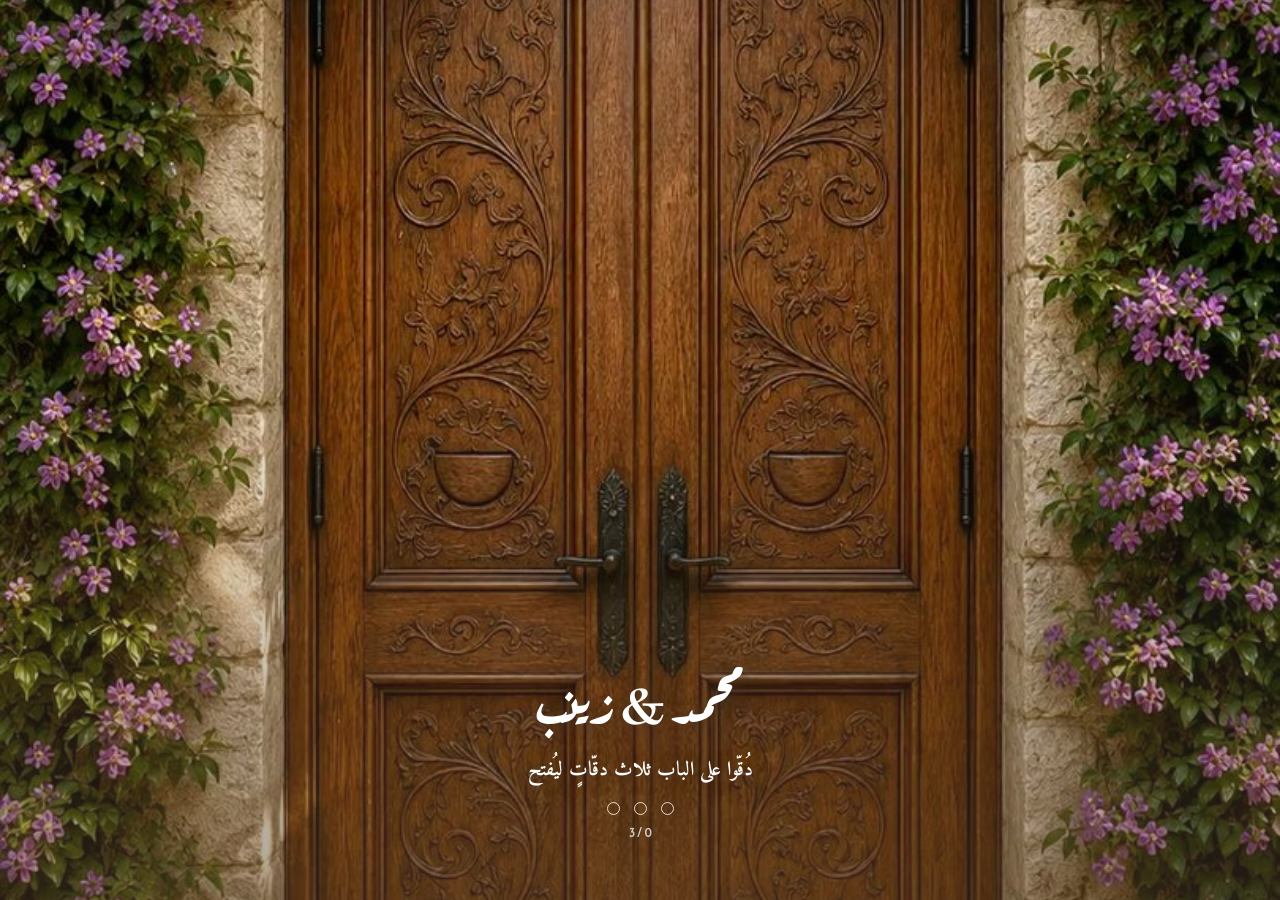
<file: index.html>
<!doctype html>
<html lang="ar" dir="rtl">
<head>
<meta charset="utf-8"><meta name="viewport" content="width=device-width,initial-scale=1,viewport-fit=cover">
<title id="pageTitle">دعوة زفاف</title>
<link rel="preconnect" href="https://fonts.googleapis.com"><link rel="preconnect" href="https://fonts.gstatic.com" crossorigin>
<link href="https://fonts.googleapis.com/css2?family=Aref+Ruqaa:wght@400;700&family=Amiri:ital,wght@0,400;0,700;1,400;1,700&family=Reem+Kufi:wght@400;600;700&family=Tajawal:wght@400;500;700;800&display=swap" rel="stylesheet">
<link rel="stylesheet" href="style.css">
<style>.edit-note{position:fixed;top:10px;left:10px;z-index:200;color:#fff;background:rgba(0,0,0,.45);padding:6px 10px;border-radius:20px;font:12px Tajawal,sans-serif;opacity:.0;pointer-events:none}</style></head>
<body class="locked">
<section class="cover" id="cover" aria-label="الباب">
  <video class="cover__vid" id="doorVid" poster="assets/door-poster.jpg" muted playsinline preload="auto">
    <source src="assets/door.mp4" type="video/mp4">
  </video>
  <div class="cover__veil"></div><div class="cover__taps" id="tapLayer"></div>
  <div class="cover__ui" id="coverUi">
    <p class="cover__names" id="coverNames"></p>
    <p class="cover__hint">دُقّوا على الباب ثلاث دقّاتٍ ليُفتح</p>
    <div class="knocks"><span></span><span></span><span></span></div>
    <div class="cover__progress" id="progress">0 / 3</div>
  </div>
</section>
<main class="invite" id="invite">
<section class="stage" id="hero">
  <video class="stage__vid" id="heroVid" poster="assets/hero-poster.jpg" muted playsinline preload="metadata">
    <!-- ضع hero.mp4 هنا عند توفره -->
    <source src="assets/hero.mp4" type="video/mp4">
  </video>
  <div class="stage__veil"></div>
  <div class="stage__inner">
    <div class="stage__kicker">دعوة زفاف</div><div class="stage__orn">✦</div>
    <div class="couple"><span id="groomName"></span><span class="couple__amp">&amp;</span><span id="brideName"></span></div>
    <div class="stage__date" id="eventDate"></div>
    <div class="stage__time" id="eventTime"></div>
    <div class="stage__sub" id="eventSubtitle"></div>
    <div class="scroll-cue">مرحبًا بكم <em>✦</em> <em>✦</em><b>⌄</b></div>
  </div>
</section>
</main>
<script src="config.js"></script>
<script src="script.js"></script>
</body></html>
</file>
<file: style.css>
:root{--cream:#f6f1e4;--wood:#5a3a20;--lilac:#a97fc0;--lilac2:#c3a1d6;--gold:#dbbe82;--goldhi:#f0e0b4;--body:'Tajawal',sans-serif;--ruqaa:'Aref Ruqaa',serif;--amiri:'Amiri',serif;--kufi:'Reem Kufi',sans-serif}
*{box-sizing:border-box}html,body{margin:0;width:100%;min-height:100%;background:var(--cream);font-family:var(--body)}body.locked{overflow:hidden;height:100svh}.cover{position:fixed;inset:0;z-index:100;overflow:hidden;cursor:pointer;background:#e8dfc9 url('assets/door-poster.jpg') center/cover no-repeat;transition:opacity 1.15s ease,visibility 1.15s}.cover.is-open{opacity:0;visibility:hidden;pointer-events:none}.cover__vid{position:absolute;inset:0;width:100%;height:100%;object-fit:cover;transition:transform .18s ease}.cover.is-knocked .cover__vid{transform:scale(1.012)}.cover__veil{position:absolute;inset:0;background:linear-gradient(180deg,rgba(76,58,40,.08),transparent 30%,rgba(76,58,40,.45));pointer-events:none}.cover__taps{position:absolute;inset:0;pointer-events:none}.tapring{position:absolute;width:22px;height:22px;border:2px solid rgba(240,224,180,.95);border-radius:50%;margin:-11px;box-shadow:0 0 18px rgba(240,224,180,.65);animation:tapring .7s ease-out forwards}@keyframes tapring{from{opacity:1;transform:scale(.6)}to{opacity:0;transform:scale(3.4)}}.cover__ui{position:absolute;left:0;right:0;bottom:6.5vh;text-align:center;color:#fff;pointer-events:none;padding:0 24px;text-shadow:0 3px 18px rgba(76,58,40,.8)}.cover__names{font-family:var(--ruqaa);font-size:clamp(2rem,9vw,3.2rem);font-weight:700;margin:0 0 14px}.cover__hint{font-family:var(--amiri);font-size:clamp(1.02rem,3.8vw,1.25rem);font-weight:700;margin:0}.knocks{display:flex;justify-content:center;gap:14px;margin-top:14px}.knocks span{width:13px;height:13px;border:1.6px solid rgba(253,247,231,.85);border-radius:50%;transition:.25s}.knocks span.hit{background:var(--goldhi);border-color:var(--goldhi);transform:scale(1.25);box-shadow:0 0 14px rgba(240,224,180,.9)}.cover__progress{margin-top:9px;font:600 12px var(--kufi);opacity:.75}.invite{opacity:0;transition:opacity 1.2s ease}.invite.visible{opacity:1}.stage{position:relative;min-height:100svh;display:grid;place-items:center;text-align:center;overflow:hidden;background:#3d3226 url('assets/hero-poster.jpg') center/cover no-repeat}.stage__vid{position:absolute;inset:0;width:100%;height:100%;object-fit:cover;z-index:0;opacity:0;transition:opacity 1s}.stage__vid.is-ready{opacity:1}.stage__veil{position:absolute;inset:0;background:linear-gradient(180deg,rgba(40,30,20,.22),transparent 30%,transparent 66%,rgba(40,30,20,.45));z-index:1}.stage__inner{position:relative;z-index:2;padding:9vh 24px;margin-top:-4vh}.stage__kicker{display:inline-block;font:600 clamp(.98rem,3.6vw,1.14rem) var(--kufi);color:#fff7e6;padding:10px 46px;background:radial-gradient(52% 118% at 50% 50%,rgba(40,30,20,.6),rgba(40,30,20,0) 70%);text-shadow:0 2px 10px #281e14}.stage__orn{color:var(--lilac2);font-size:22px;margin:0 0 12px}.couple{font:700 clamp(2.8rem,13vw,5.6rem)/1.06 var(--ruqaa);color:#fdf6e3;display:flex;flex-direction:column;align-items:center;text-shadow:0 3px 20px rgba(40,30,20,.85),0 0 40px rgba(240,224,180,.45)}.couple__amp{font:italic .42em var(--amiri);color:var(--gold);margin:4px 0}.stage__date,.stage__time{font:600 clamp(1rem,3.4vw,1.2rem) var(--kufi);color:var(--goldhi);text-shadow:0 2px 12px rgba(40,30,20,.9)}.stage__date{margin-top:18px}.stage__time{font-size:clamp(.9rem,3vw,1.05rem);margin-top:6px}.stage__sub{font:700 italic clamp(1.05rem,3.2vw,1.35rem) var(--amiri);color:#f6ecd8;margin-top:8px;text-shadow:0 2px 12px rgba(40,30,20,.9)}.scroll-cue{display:inline-block;margin-top:34px;font:700 1.12rem var(--amiri);color:#fdf3da;padding:8px 26px;border-radius:24px;background:radial-gradient(72% 130% at 50% 45%,rgba(40,30,20,.5),transparent 80%)}.scroll-cue em{font-style:normal;color:var(--gold);margin:0 10px}.scroll-cue b{display:block;margin-top:3px;font-size:1.3rem;color:var(--goldhi);animation:bob 1.8s ease-in-out infinite}@keyframes bob{50%{transform:translateY(7px);opacity:1}0%,100%{transform:translateY(0);opacity:.85}}
</file>
